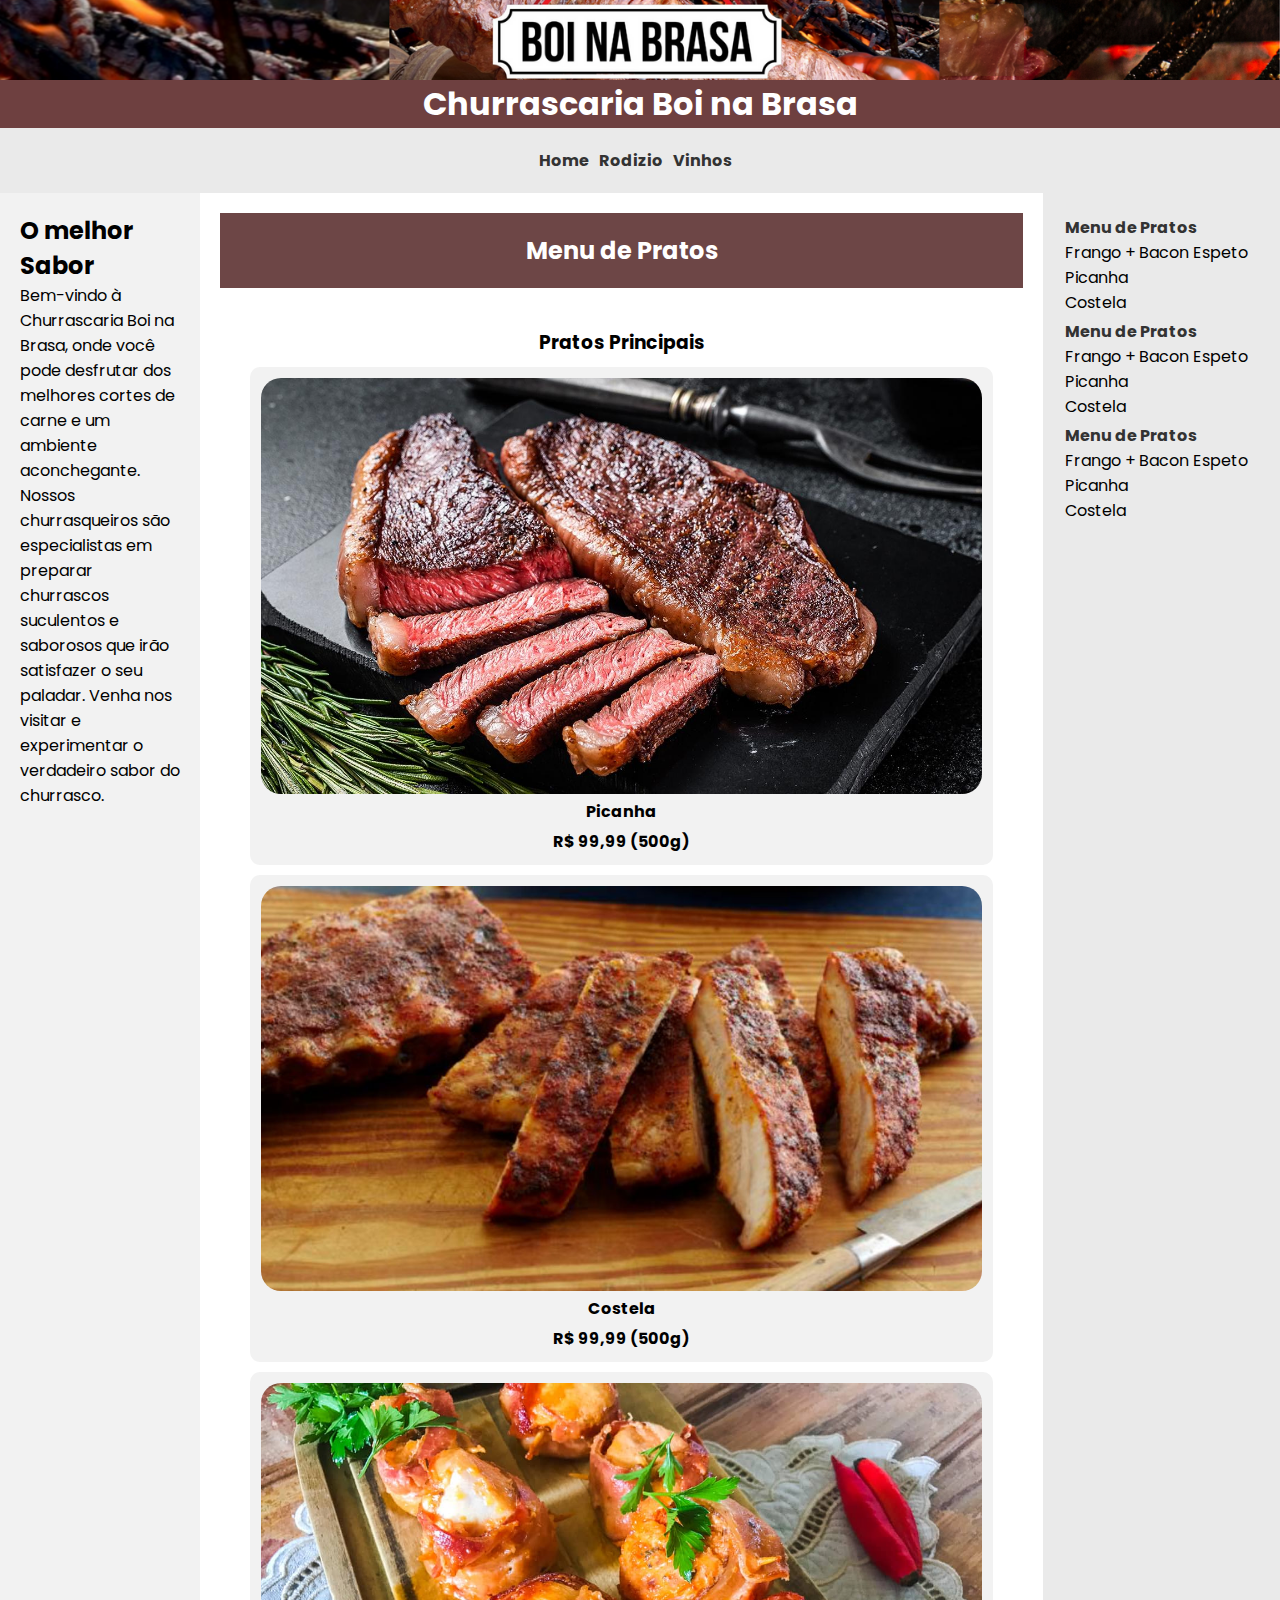
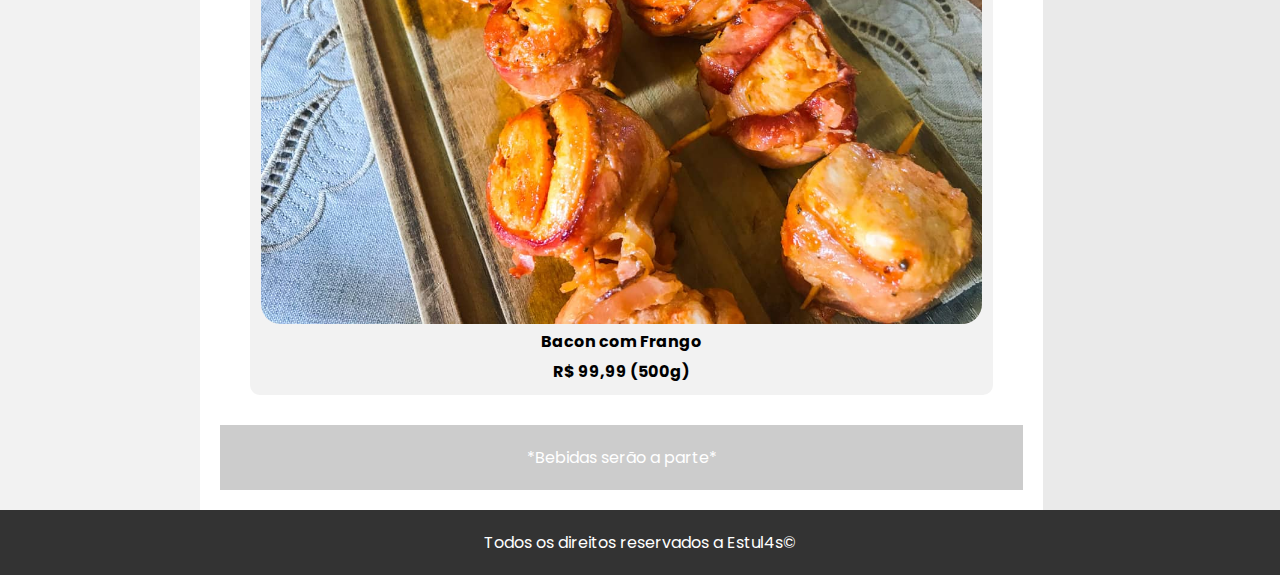
<file: BOIBRAS/main.html>
<!DOCTYPE html>
<html lang="en">
<head>
  <meta charset="UTF-8">
  <meta http-equiv="X-UA-Compatible" content="IE=edge">
  <meta name="viewport" content="width=device-width, initial-scale=1.0">
  <title>Boi na Brasa</title>
  <link rel="preconnect" href="https://fonts.googleapis.com">
  <link rel="preconnect" href="https://fonts.gstatic.com" crossorigin>
  <link href="https://fonts.googleapis.com/css2?family=Poppins:wght@500&display=swap" rel="stylesheet">
  <link rel="stylesheet" type="text/css" href="CSS/estilo.css">

</head>
<body>
  <header>
    <div class="menu">
    <img src="imagens/BOI NA BRASA.png" alt="LOGO">
    </div>
    <h1>Churrascaria Boi na Brasa</h1>
    <nav>
      <ul class="menu">
        <li><a href="index.html">Home</a></li>
        <li><a href="rodizio.html">Rodizio</a></li>
        <li><a href="bebidas.html">Vinhos</a></li>
      </ul>
    </nav>
  </header>
  
  <div class="container">
    <aside>
      <h2>O melhor Sabor</h2>
      <p>Bem-vindo à Churrascaria Boi na Brasa, onde você pode desfrutar dos melhores cortes de carne e um ambiente aconchegante. Nossos churrasqueiros são especialistas em preparar churrascos suculentos e saborosos que irão satisfazer o seu paladar. Venha nos visitar e experimentar o verdadeiro sabor do churrasco.</p>
    </aside>
    
    <section>
      <header>
        <h2>Menu de Pratos</h2>
      </header>
      
      <article>
        <h3 style="text-align: center;">Pratos Principais</h3>
        <div class="prato">
        
          <img src="imagens/picanha.jpg" alt="Picanha">
          <p class="descricao">Picanha</p>
          <p class="descricao">R$ 99,99 (500g)</p>
        </div>
        
        <div class="prato">
        
          <img src="imagens/costela.jpg" alt="Picanha">
          <p class="descricao">Costela</p>
          <p class="descricao">R$ 99,99 (500g)</p>
        </div>
        
        <div class="prato">
        
          <img src="imagens/bacon.jpg" alt="Picanha">
          <p class="descricao">Bacon com Frango</p>
          <p class="descricao">R$ 99,99 (500g)</p>
        </div>
        


      </article>
      
      <footer>
       <p>*Bebidas serão a parte*</p>
      </footer>
    </section>
    
    <nav>
      <!-- Navegação específica da seção -->

      <table>
        <tr>
          <td>
            <ul class="menu-navegacao" style="text-align: justify;">
              <li><a href="index.html">Menu de Pratos</a>
              <p>Frango + Bacon Espeto</p>
              <p>Picanha</p>
              <p>Costela</p>
              </li>
            </ul>
          </td>
        </tr>
      </table>

      
      <table>
        <tr>
          <td>
            <ul class="menu-navegacao" style="text-align: justify;">
              <li><a href="index.html">Menu de Pratos</a>
              <p>Frango + Bacon Espeto</p>
              <p>Picanha</p>
              <p>Costela</p>
              </li>
            </ul>
          </td>
        </tr>
      </table>

      
      <table>
        <tr>
          <td>
            <ul class="menu-navegacao" style="text-align: justify;">
              <li><a href="index.html">Menu de Pratos</a>
              <p>Frango + Bacon Espeto</p>
              <p>Picanha</p>
              <p>Costela</p>
              </li>
            </ul>
          </td>
        </tr>
      </table>
 
    </nav>
  </div>
  
  <footer>
    <!-- Rodapé da página -->
    <a>Todos os direitos reservados a Estul4s&copy;</a>
    </footer>
</body>
</html>
</html>
</file>
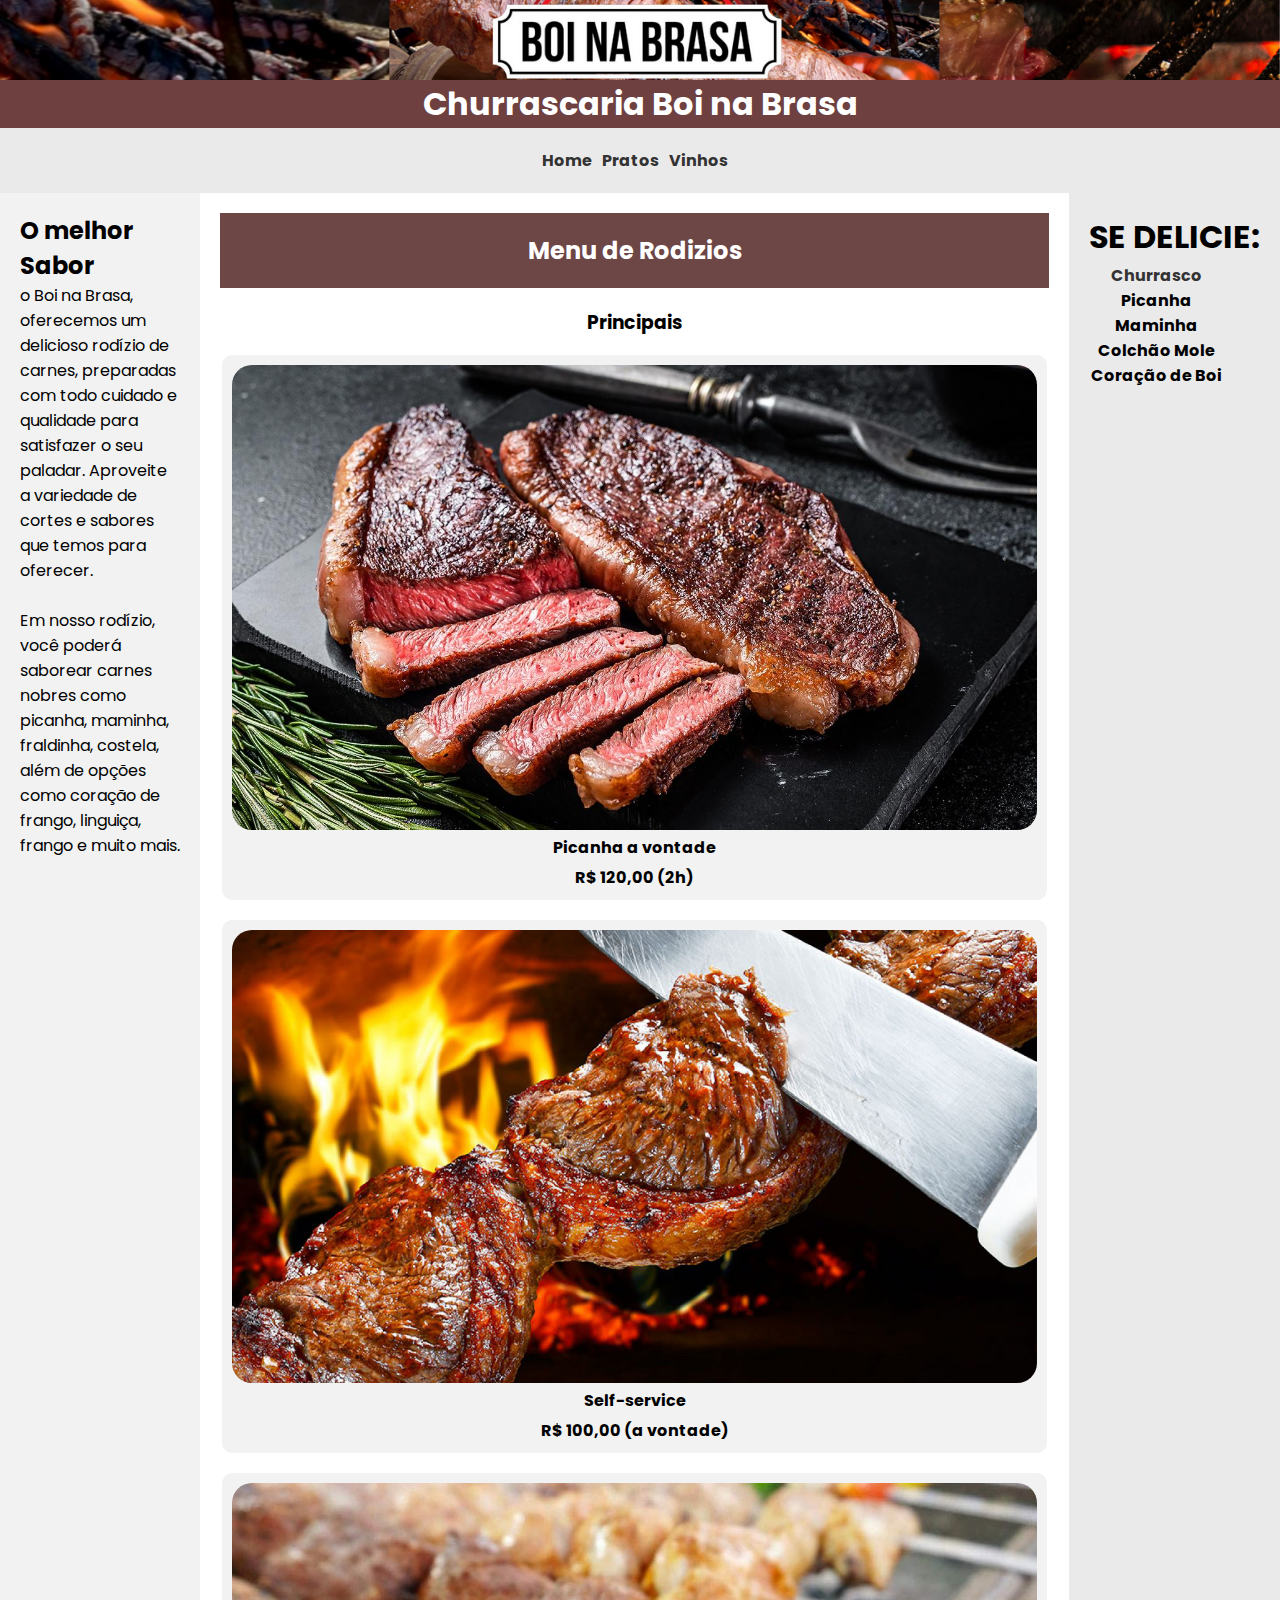
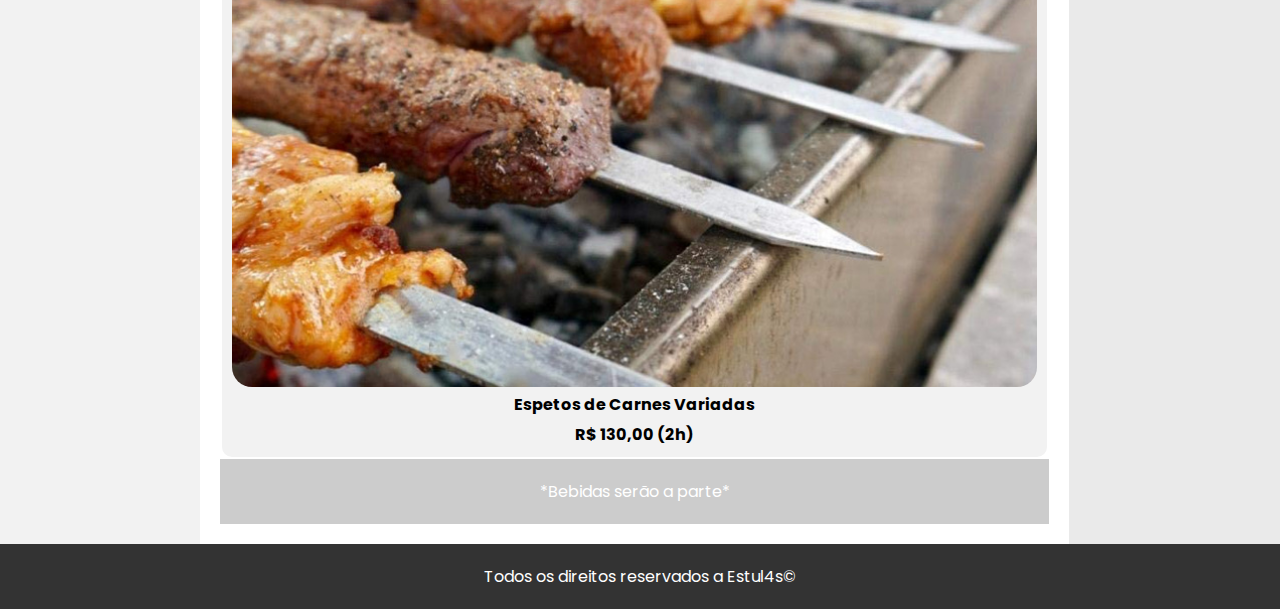
<file: BOIBRAS/rodizio.html>
<!DOCTYPE html>
<html lang="en">
<head>
  <meta charset="UTF-8">
  <meta http-equiv="X-UA-Compatible" content="IE=edge">
  <meta name="viewport" content="width=device-width, initial-scale=1.0">
  <title>Boi na Brasa</title>
  <link rel="preconnect" href="https://fonts.googleapis.com">
  <link rel="preconnect" href="https://fonts.gstatic.com" crossorigin>
  <link href="https://fonts.googleapis.com/css2?family=Poppins:wght@500&display=swap" rel="stylesheet">
  <link rel="stylesheet" type="text/css" href="CSS/rodizio.css">

</head>
<body>
  <header>
    <div class="menu">
    <img src="imagens/BOI NA BRASA.png" alt="LOGO">
    </div>
    <h1>Churrascaria Boi na Brasa</h1>
    <nav>
      <ul class="menu">
        <li><a href="main.html">Home</a></li>
        <li><a href="index.html">Pratos</a></li>
        <li><a href="bebidas.html">Vinhos</a></li>
      </ul>
    </nav>
  </header>
  
  <div class="container">
    <aside>
      <h2>O melhor Sabor</h2>
      <p>o Boi na Brasa, oferecemos um delicioso rodízio de carnes, preparadas com todo cuidado e qualidade para satisfazer o seu paladar. Aproveite a variedade de cortes e sabores que temos para oferecer.</p>
      <br>
      <p>Em nosso rodízio, você poderá saborear carnes nobres como picanha, maminha, fraldinha, costela, além de opções como coração de frango, linguiça, frango e muito mais.</p>
    </aside>
    
    <section>
      <header>
        <h2>Menu de Rodizios</h2>
      </header>
      
      <article>
        <h3>Principais</h3>

        <table>
          <tr>
            <td> 
              <div class="prato">
              <img src="imagens/picanha.jpg" alt="Picanha">
              <p class="descricao">Picanha a vontade</p>
              <p class="descricao">R$ 120,00 (2h)</p>
            </div>
          </td>
          </tr>
        </table>

        
        <table>
          <tr>
            <td> 
              <div class="prato">
                <img src="imagens/selfservice.jpeg" alt="Picanha">
                <p class="descricao">Self-service</p>
                <p class="descricao">R$ 100,00 (a vontade)</p>
              </div>
          </td>
          </tr>
        </table>
       
        
        <table>
          <tr>
            <td>
              <div class="prato">
                <img src="imagens/espetos.jpg" alt="Picanha">
                <p class="descricao">Espetos de Carnes Variadas</p>
                <p class="descricao">R$ 130,00 (2h)</p>
              </div>
          </td>
          </tr>
        </table>
       
       
        
      </article>
      
      <footer>
       <p>*Bebidas serão a parte*</p>
      </footer>
    </section>
    
    <nav>
        <H1>SE DELICIE:</H1>
      <!-- Navegação específica da seção -->

      <table>
        <tr>
          <th>
            <ul class="menu-navegacao">

              <li><a href="rodizio.html">Churrasco</a>
                <p>Picanha</p>
                <p>Maminha</p>
                <p>Colchão Mole</p>
                <p>Coração de Boi</p>
              </li>
            </ul>
          </th>
        </tr>
      </table>
    
    </nav>
  </div>
  
  <footer>
    <!-- Rodapé da página -->
    <a>Todos os direitos reservados a Estul4s&copy;</a>
    </footer>
</body>
</html>
</html>
</file>
<file: BOIBRAS/CSS/estilo.css>
* {
  padding: 0;
  margin: 0;
  box-sizing: border-box;
  font-family: 'Poppins', sans-serif;
  scroll-behavior: smooth;
  list-style: none;
  text-decoration: none;
}

body {
  margin: 0;
  padding: 0;
  font-family: Arial, sans-serif;
}

.container {
  display: flex;
}
header {
  background-color: rgb(110, 64, 64);
  color: #fff;
  padding: 0px;
  text-align: center;
}

.logo-box {
  width: 100%;
  height: 100px;
  overflow: hidden;
}

.logo-box img {
  width: 100%;
  height: 100%;
  object-fit: cover;
}


aside {
  width: 200px;
  background-color: #f2f2f2;
  padding: 20px;
}

section {
  flex: 1;
  padding: 20px;
}

nav {
  background-color: #eaeaea;
  padding: 20px;
}

article {
  background-color: #fff;
  padding: 20px;
}

footer {
  background-color: #333;
  color: #fff;
  padding: 20px;
  text-align: center;
}

/* Estilos específicos para o conteúdo relacionado */

section header {
  background-color: #6d4646;
  color: #fff;
  padding: 20px;
}

section article {
  margin-top: 20px;
}

section footer {
  background-color: #ccc;
  padding: 20px;
}

.container {
  display: flex;
  flex-wrap: wrap;
}

.prato {
  flex: 1;
  background-color: #F2F2F2;
  border-radius: 10px;
  margin: 10px;
  padding: 11px;
  display: flex;
  flex-direction: column;
  align-items: center;
}

.descricao {
  font-weight: bold;
  margin-top: 5px;
}

.prato img {
  width: 100%;
  height: auto;
  object-fit: cover;
  border-radius: 20px; /* Valor igual à metade da largura e altura do quadrado */
}

.menu-navegacao {
  list-style-type: none;
  padding: 0;
  margin: 0;
  display: flex;
}

.menu-navegacao li {
  margin-right: 10px;
}

.menu-navegacao li a {
  text-decoration: none;
  color: #333;
  font-weight: bold;
}

.menu-navegacao li a:hover {
  color: #FF0000;
}

.menu {
  display: flex;
  justify-content: center;
  list-style-type: none;
  padding: 0;
  margin: 0;
}

.menu li {
  margin-right: 10px;
}

.menu li a {
  text-decoration: none;
  color: #333;
  font-weight: bold;
}

.menu li a:hover {
  color: #FF0000;
}

.menu img{
  width: 100%;
  height: 100%;
}
</file>
<file: BOIBRAS/CSS/rodizio.css>
* {
    padding: 0;
    margin: 0;
    box-sizing: border-box;
    font-family: 'Poppins', sans-serif;
    scroll-behavior: smooth;
    list-style: none;
    text-decoration: none;
  }
  
  body {
    margin: 0;
    padding: 0;
    font-family: Arial, sans-serif;
  }
  
  .container {
    display: flex;
  }
  header {
    background-color: rgb(110, 64, 64);
    color: #fff;
    padding: 0px;
    text-align: center;
  }
  
  .logo-box {
    width: 100%;
    height: 100px;
    overflow: hidden;
  }
  
  .logo-box img {
    width: 100%;
    height: 100%;
    object-fit: cover;
  }
  
  
  aside {
    width: 200px;
    background-color: #f2f2f2;
    padding: 20px;
  }
  
  section {
    flex: 1;
    padding: 20px;
  }
  
  nav {
    background-color: #eaeaea;
    padding: 20px;
  }
  
  article {
    display: flex;
    text-align: center;
    flex-direction: column;
    justify-content: center;
    background-color: #fff;
  }
  
  footer {
    background-color: #333;
    color: #fff;
    padding: 20px;
    text-align: center;
  }
  
  /* Estilos específicos para o conteúdo relacionado */
  
  section header {
    background-color: #6d4646;
    color: #fff;
    padding: 20px;
  }
  
  section article {
    margin-top: 20px;
  }
  
  section footer {
    background-color: #ccc;
    padding: 20px;
  }
  
  .container {
    display: flex;
    justify-content: center;
  }

  table tr td{
    display: flex;
    position: relative;
    justify-content: center;
    flex-direction: column;
  }
  
  .prato {
    display: flex;
    position: relative;
    width: 100%;
    background-color: #F2F2F2;
    border-radius: 10px;
    padding: 10px;
    flex-direction: column;
    align-items: center;
    margin-top: 2%;
  }
  
  .descricao {
    font-weight: bold;
    margin-top: 5px;
  }
  
  .prato img {
    width: 100%;
    height: 100%;
    object-fit: cover;
    border-radius: 20px; /* Valor igual à metade da largura e altura do quadrado */
  }
  
  .menu-navegacao {
    list-style-type: none;
    padding: 0;
    margin: 0;
    display: flex;
  }
  

  .menu-navegacao li a {
    text-decoration: none;
    color: #333;
    font-weight: bold;
  }
  
  .menu-navegacao li a:hover {
    color: #FF0000;
  }
  
  .menu {
    display: flex;
    justify-content: center;
    list-style-type: none;
    padding: 0;
    margin: 0;
  }
  
  .menu img{
    width: 100%;
    height: 100%;
    object-fit: cover;
  }
  .menu li {
    margin-right: 10px;
  }
  
  .menu li a {
    text-decoration: none;
    color: #333;
    font-weight: bold;
  }
  
  .menu li a:hover {
    color: #FF0000;
  }
</file>
